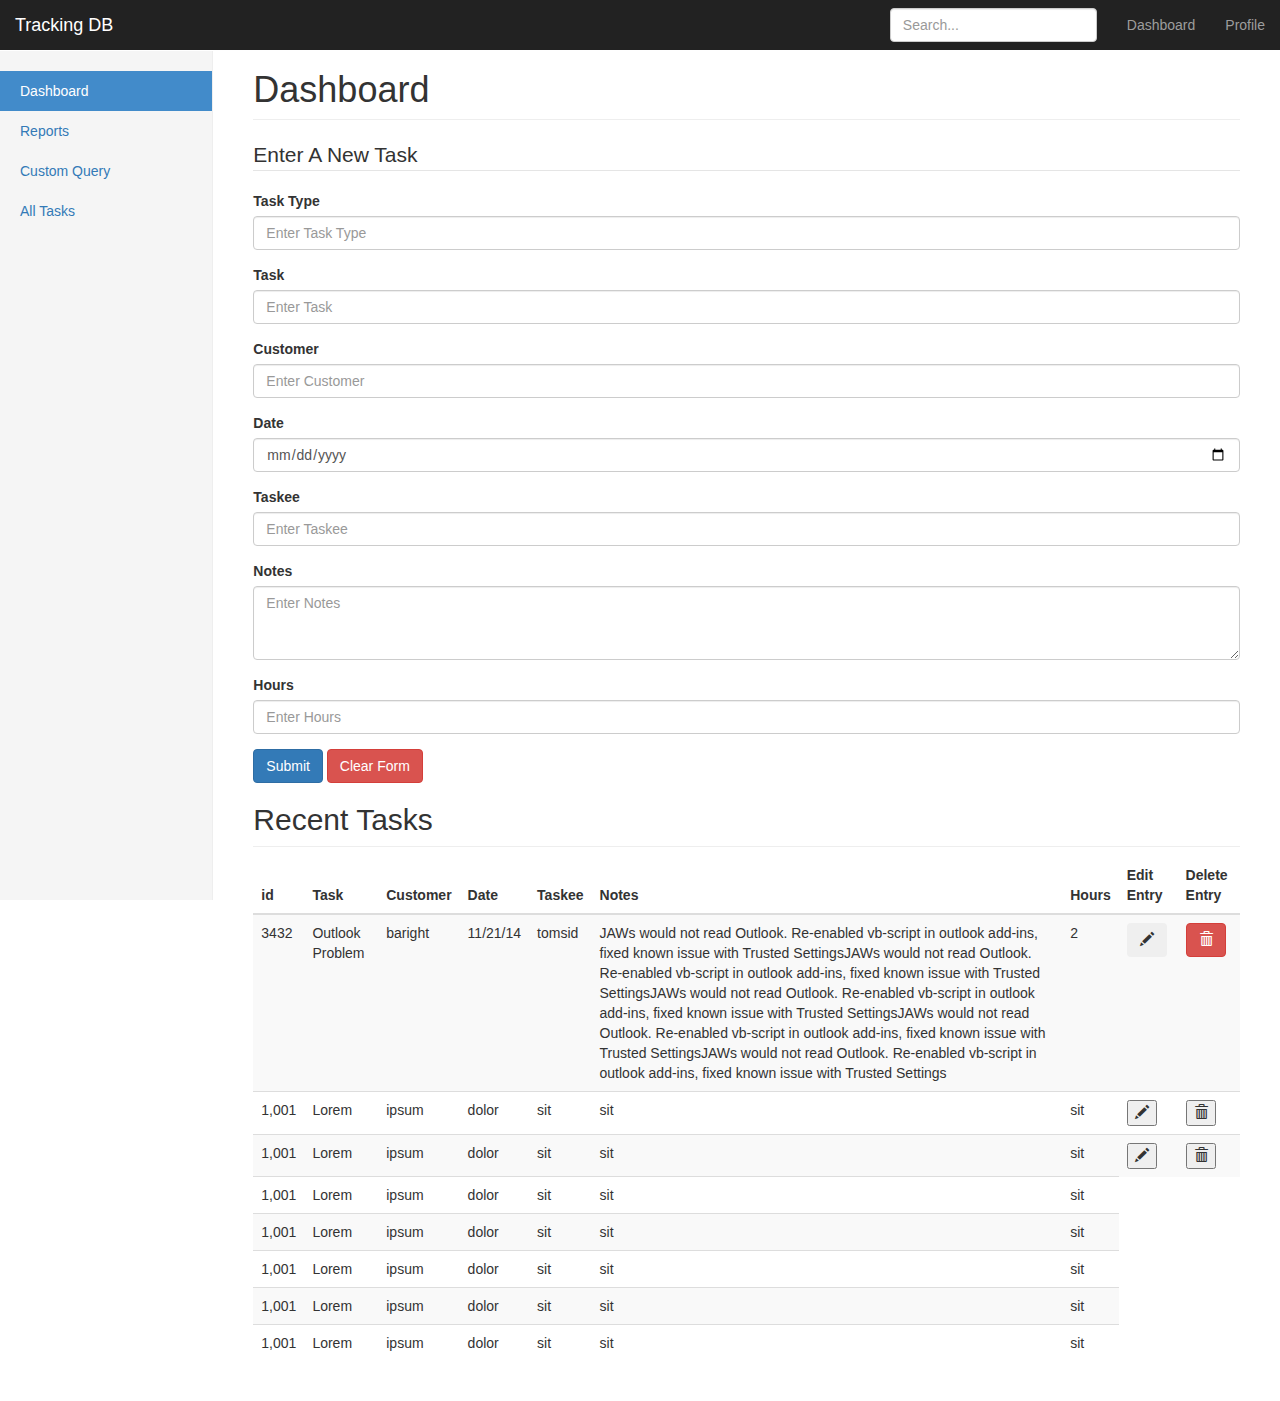
<file: trackhtml/index.html>
<!DOCTYPE html>
<html lang="en">

<head>
    <meta charset="utf-8">
    <meta http-equiv="X-UA-Compatible" content="IE=edge">
    <meta name="viewport" content="width=device-width, initial-scale=1">
    <meta name="description" content="">
    <meta name="author" content="">
    <link rel="icon" href="favicon.ico">

    <title>Tracking DB</title>

    <!-- Bootstrap core CSS -->
    <link href="css/bootstrap.min.css" rel="stylesheet">

    <!-- Custom styles for this template -->
    <link href="css/dashboard.css" rel="stylesheet">

    <!-- Just for debugging purposes. Don't actually copy these 2 lines! -->
    <!--[if lt IE 9]><script src="assets/js/ie8-responsive-file-warning.js"></script><![endif]-->
    <script src="js/ie-emulation-modes-warning.js"></script>

    <!-- HTML5 shim and Respond.js for IE8 support of HTML5 elements and media queries -->
    <!--[if lt IE 9]>
      <script src="https://oss.maxcdn.com/html5shiv/3.7.2/html5shiv.min.js"></script>
      <script src="https://oss.maxcdn.com/respond/1.4.2/respond.min.js"></script>
    <![endif]-->
    <style type="text/css">
    </style>
</head>

<body>
    <span class="sr-only"><a href="#">Skip Navigation</a></span>
    <nav class="navbar navbar-inverse navbar-fixed-top" role="navigation">
        <div class="container-fluid">
            <div class="navbar-header">
                <button type="button" class="navbar-toggle collapsed" data-toggle="collapse" data-target="#navbar" aria-expanded="false" aria-controls="navbar">
                    <span class="sr-only">Toggle navigation</span>
                    <span class="icon-bar"></span>
                    <span class="icon-bar"></span>
                    <span class="icon-bar"></span>
                </button>
                <a class="navbar-brand" href="index.html">Tracking DB</a>
            </div>
            <div id="navbar" class="navbar-collapse collapse">
                <ul class="nav navbar-nav navbar-right">
                    <li><a href="index.html">Dashboard</a>
                    </li>
                    <li><a href="profile.html">Profile</a>
                    </li>
                </ul>
                <form class="navbar-form pull-right">
                    <input type="text" class="form-control" placeholder="Search...">
                </form>
            </div>
        </div>
    </nav>

    <div class="container-fluid">
        <div class="row">
            <div class="col-sm-3 col-md-2 sidebar">
                <ul class="nav nav-sidebar">
                    <li class="active"><a href="index.html">Dashboard</a>
                    </li>
                    <li><a href="reports.html">Reports</a>
                    </li>
                    <li><a href="customQuery.html">Custom Query</a>
                    </li>
                    <li><a href="allTasks.html">All Tasks</a>
                    </li>
                </ul>
            </div>
            <main role="main">
                <div class="col-sm-9 col-sm-offset-3 col-md-10 col-md-offset-2 main">
                    <h1 class="page-header">Dashboard</h1>

                    <legend>Enter A New Task</legend>
                    <form class="" role="form" action="#" method="post">
                        <div class="form-group">
                            <label for="task_type">Task Type</label>
                            <input type="text" id="task_type" name="task_type" class="form-control" placeholder="Enter Task Type">
                        </div>
                        <div class="form-group">
                            <label for="task">Task</label>
                            <input type="text" id="task" name="task" class="form-control" placeholder="Enter Task">
                        </div>
                        <div class="form-group">
                            <label for="customer">Customer</label>
                            <input type="text" id="customer" name="customer" class="form-control" placeholder="Enter Customer">
                        </div>
                        <div class="form-group">
                            <label for="date">Date</label>
                            <input type="date" id="date" name="date" class="form-control" placeholder="Enter Date">
                        </div>
                        <div class="form-group">
                            <label for="taskee">Taskee</label>
                            <input type="text" id="taskee" name="taskee" class="form-control" placeholder="Enter Taskee">
                        </div>
                        <div class="form-group">
                            <label for="status">Notes</label>
                            <textarea class="form-control" rows="3" id="status" name="status" placeholder="Enter Notes"></textarea>
                        </div>
                        <div class="form-group">
                            <label for="hours">Hours</label>
                            <input type="number" id="hours" name="hours" class="form-control" placeholder="Enter Hours">
                        </div>

                        <button class="btn btn-primary" role="button" type="submit">Submit</button>
                        <button class="btn btn-danger" role="button" type="reset">Clear Form</button>
                    </form>

                    <h2 class="sub-header">Recent Tasks</h2>
                    <div class="table-responsive">
                        <table class="table table-striped">
                            <thead>
                                <tr>
                                    <th>id</th>
                                    <th>Task</th>
                                    <th>Customer</th>
                                    <th>Date</th>
                                    <th>Taskee</th>
                                    <th>Notes</th>
                                    <th>Hours</th>
                                    <th>Edit Entry</th>
                                    <th>Delete Entry</th>
                                </tr>
                            </thead>
                            <tbody>
                                <tr>
                                    <td>3432</td>
                                    <td>Outlook Problem</td>
                                    <td>baright</td>
                                    <td>11/21/14</td>
                                    <td>tomsid</td>
                                    <td>JAWs would not read Outlook. Re-enabled vb-script in outlook add-ins, fixed known issue with Trusted SettingsJAWs would not read Outlook. Re-enabled vb-script in outlook add-ins, fixed known issue with Trusted SettingsJAWs would not read Outlook. Re-enabled vb-script in outlook add-ins, fixed known issue with Trusted SettingsJAWs would not read Outlook. Re-enabled vb-script in outlook add-ins, fixed known issue with Trusted SettingsJAWs would not read Outlook. Re-enabled vb-script in outlook add-ins, fixed known issue with Trusted Settings</td>
                                    <td>2</td>
                                    <td>
                                      <button class="btn" role="button" onclick="alert('edit entry')">
                                      <span class="glyphicon glyphicon-pencil"></span>
                                        <span class="sr-only">Edit Entry</span>
                                      </button>
                                    </td>
                                    <td>
                                      <button class="btn btn-danger" role="button" onclick="alert('Delete entry')">
                                      <span class="glyphicon glyphicon-trash"></span>
                                        <span class="sr-only">Delete Entry</span>
                                      </button>
                                    </td>
                                </tr>
                                <tr>
                                    <td>1,001</td>
                                    <td>Lorem</td>
                                    <td>ipsum</td>
                                    <td>dolor</td>
                                    <td>sit</td>
                                    <td>sit</td>
                                    <td>sit</td>
                                     <td>
                                      <button role="button" onclick="alert('edit entry')">
                                      <span class="glyphicon glyphicon-pencil"></span>
                                        <span class="sr-only">Edit Entry</span>
                                      </button>
                                    </td>
                                    <td>
                                      <button role="button" onclick="alert('Delete entry')">
                                      <span class="glyphicon glyphicon-trash"></span>
                                        <span class="sr-only">Delete Entry</span>
                                      </button>
                                    </td>
                                </tr>
                                <tr>
                                    <td>1,001</td>
                                    <td>Lorem</td>
                                    <td>ipsum</td>
                                    <td>dolor</td>
                                    <td>sit</td>
                                    <td>sit</td>
                                    <td>sit</td>
                                     <td>
                                      <button role="button" onclick="alert('edit entry')">
                                      <span class="glyphicon glyphicon-pencil"></span>
                                        <span class="sr-only">Edit Entry</span>
                                      </button>
                                    </td>
                                    <td>
                                      <button role="button" onclick="alert('Delete entry')">
                                      <span class="glyphicon glyphicon-trash"></span>
                                        <span class="sr-only">Delete Entry</span>
                                      </button>
                                    </td>
                                </tr>
                                <tr>
                                    <td>1,001</td>
                                    <td>Lorem</td>
                                    <td>ipsum</td>
                                    <td>dolor</td>
                                    <td>sit</td>
                                    <td>sit</td>
                                    <td>sit</td>
                                </tr>
                                <tr>
                                    <td>1,001</td>
                                    <td>Lorem</td>
                                    <td>ipsum</td>
                                    <td>dolor</td>
                                    <td>sit</td>
                                    <td>sit</td>
                                    <td>sit</td>
                                </tr>
                                <tr>
                                    <td>1,001</td>
                                    <td>Lorem</td>
                                    <td>ipsum</td>
                                    <td>dolor</td>
                                    <td>sit</td>
                                    <td>sit</td>
                                    <td>sit</td>
                                </tr>
                                <tr>
                                    <td>1,001</td>
                                    <td>Lorem</td>
                                    <td>ipsum</td>
                                    <td>dolor</td>
                                    <td>sit</td>
                                    <td>sit</td>
                                    <td>sit</td>
                                </tr>
                                <tr>
                                    <td>1,001</td>
                                    <td>Lorem</td>
                                    <td>ipsum</td>
                                    <td>dolor</td>
                                    <td>sit</td>
                                    <td>sit</td>
                                    <td>sit</td>
                                </tr>
                            </tbody>
                        </table>
                    </div><!-- End Main Content -->
                </main>
            </div>
        </div>
    </div>

    <!-- Bootstrap core JavaScript
    ================================================== -->
    <!-- Placed at the end of the document so the pages load faster -->
    <script src="js/jquery-1.11.1.min.js"></script>
    <script src="js/bootstrap.js"></script>

    <!-- IE10 viewport hack for Surface/desktop Windows 8 bug -->
    <script src="js/ie10-viewport-bug-workaround.js"></script>
</body>

</html>
</file>
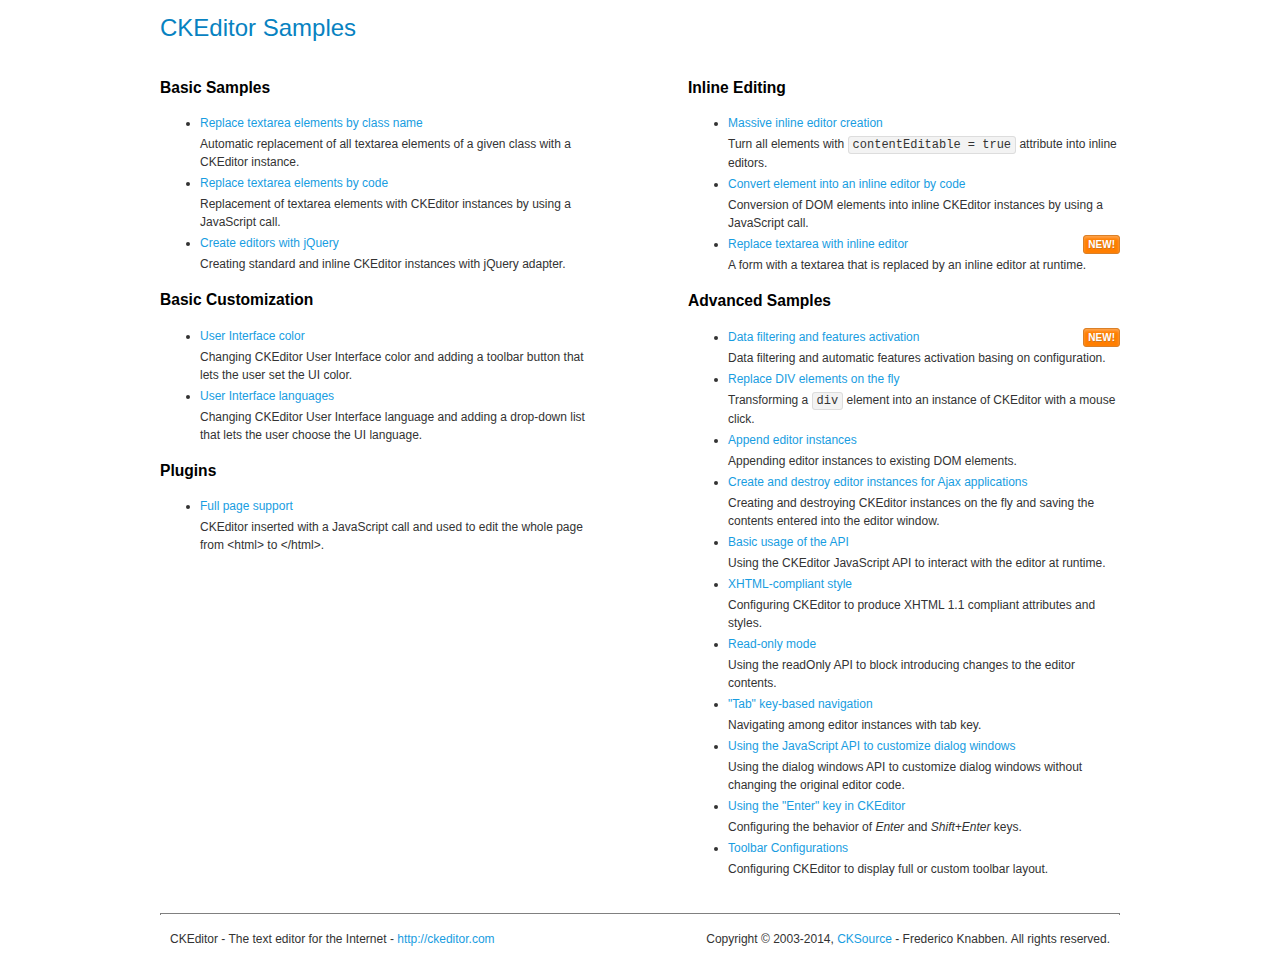
<file: js/ckeditor/samples/index.html>
<!DOCTYPE html>
<!--
Copyright (c) 2003-2014, CKSource - Frederico Knabben. All rights reserved.
For licensing, see LICENSE.md or http://ckeditor.com/license
-->
<html>
<head>
	<meta charset="utf-8">
	<title>CKEditor Samples</title>
	<link rel="stylesheet" href="sample.css">
</head>
<body>
	<h1 class="samples">
		CKEditor Samples
	</h1>
	<div class="twoColumns">
		<div class="twoColumnsLeft">
			<h2 class="samples">
				Basic Samples
			</h2>
			<dl class="samples">
				<dt><a class="samples" href="replacebyclass.html">Replace textarea elements by class name</a></dt>
				<dd>Automatic replacement of all textarea elements of a given class with a CKEditor instance.</dd>

				<dt><a class="samples" href="replacebycode.html">Replace textarea elements by code</a></dt>
				<dd>Replacement of textarea elements with CKEditor instances by using a JavaScript call.</dd>

				<dt><a class="samples" href="jquery.html">Create editors with jQuery</a></dt>
				<dd>Creating standard and inline CKEditor instances with jQuery adapter.</dd>
			</dl>

			<h2 class="samples">
				Basic Customization
			</h2>
			<dl class="samples">
				<dt><a class="samples" href="uicolor.html">User Interface color</a></dt>
				<dd>Changing CKEditor User Interface color and adding a toolbar button that lets the user set the UI color.</dd>

				<dt><a class="samples" href="uilanguages.html">User Interface languages</a></dt>
				<dd>Changing CKEditor User Interface language and adding a drop-down list that lets the user choose the UI language.</dd>
			</dl>


			<h2 class="samples">Plugins</h2>
<dl class="samples">
<dt><a class="samples" href="plugins/wysiwygarea/fullpage.html">Full page support</a></dt>
<dd>CKEditor inserted with a JavaScript call and used to edit the whole page from &lt;html&gt; to &lt;/html&gt;.</dd>
</dl>
		</div>
		<div class="twoColumnsRight">
			<h2 class="samples">
				Inline Editing
			</h2>
			<dl class="samples">
				<dt><a class="samples" href="inlineall.html">Massive inline editor creation</a></dt>
				<dd>Turn all elements with <code>contentEditable = true</code> attribute into inline editors.</dd>

				<dt><a class="samples" href="inlinebycode.html">Convert element into an inline editor by code</a></dt>
				<dd>Conversion of DOM elements into inline CKEditor instances by using a JavaScript call.</dd>

				<dt><a class="samples" href="inlinetextarea.html">Replace textarea with inline editor</a> <span class="new">New!</span></dt>
				<dd>A form with a textarea that is replaced by an inline editor at runtime.</dd>

				
			</dl>

			<h2 class="samples">
				Advanced Samples
			</h2>
			<dl class="samples">
				<dt><a class="samples" href="datafiltering.html">Data filtering and features activation</a> <span class="new">New!</span></dt>
				<dd>Data filtering and automatic features activation basing on configuration.</dd>

				<dt><a class="samples" href="divreplace.html">Replace DIV elements on the fly</a></dt>
				<dd>Transforming a <code>div</code> element into an instance of CKEditor with a mouse click.</dd>

				<dt><a class="samples" href="appendto.html">Append editor instances</a></dt>
				<dd>Appending editor instances to existing DOM elements.</dd>

				<dt><a class="samples" href="ajax.html">Create and destroy editor instances for Ajax applications</a></dt>
				<dd>Creating and destroying CKEditor instances on the fly and saving the contents entered into the editor window.</dd>

				<dt><a class="samples" href="api.html">Basic usage of the API</a></dt>
				<dd>Using the CKEditor JavaScript API to interact with the editor at runtime.</dd>

				<dt><a class="samples" href="xhtmlstyle.html">XHTML-compliant style</a></dt>
				<dd>Configuring CKEditor to produce XHTML 1.1 compliant attributes and styles.</dd>

				<dt><a class="samples" href="readonly.html">Read-only mode</a></dt>
				<dd>Using the readOnly API to block introducing changes to the editor contents.</dd>

				<dt><a class="samples" href="tabindex.html">"Tab" key-based navigation</a></dt>
				<dd>Navigating among editor instances with tab key.</dd>


				
<dt><a class="samples" href="plugins/dialog/dialog.html">Using the JavaScript API to customize dialog windows</a></dt>
<dd>Using the dialog windows API to customize dialog windows without changing the original editor code.</dd>

<dt><a class="samples" href="plugins/enterkey/enterkey.html">Using the &quot;Enter&quot; key in CKEditor</a></dt>
<dd>Configuring the behavior of <em>Enter</em> and <em>Shift+Enter</em> keys.</dd>

<dt><a class="samples" href="plugins/toolbar/toolbar.html">Toolbar Configurations</a></dt>
<dd>Configuring CKEditor to display full or custom toolbar layout.</dd>

			</dl>
		</div>
	</div>
	<div id="footer">
		<hr>
		<p>
			CKEditor - The text editor for the Internet - <a class="samples" href="http://ckeditor.com/">http://ckeditor.com</a>
		</p>
		<p id="copy">
			Copyright &copy; 2003-2014, <a class="samples" href="http://cksource.com/">CKSource</a> - Frederico Knabben. All rights reserved.
		</p>
	</div>
</body>
</html>
</file>
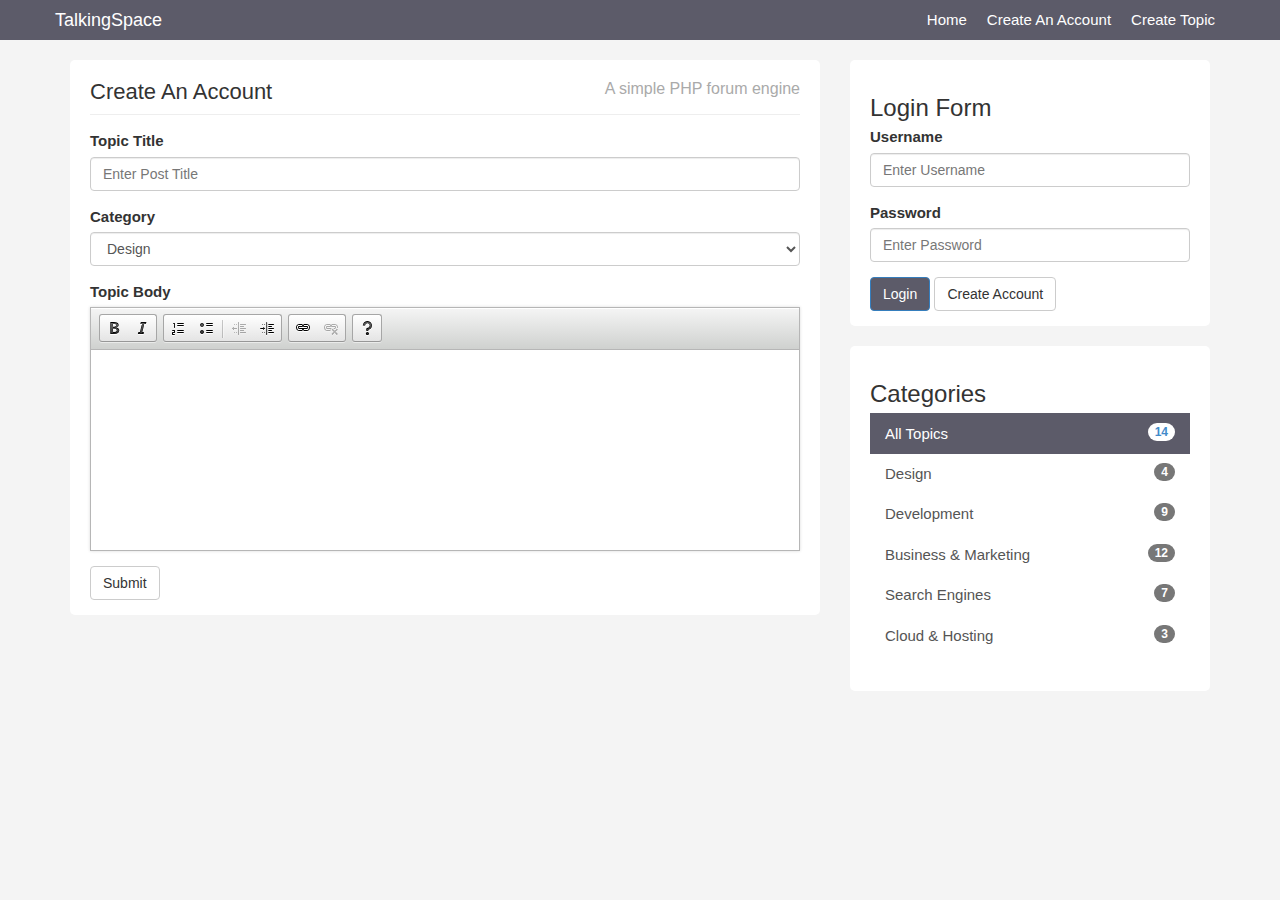
<file: create.html>
<!DOCTYPE html>
<html lang="en">
  <head>
    <meta charset="utf-8">
    <meta http-equiv="X-UA-Compatible" content="IE=edge">
    <meta name="viewport" content="width=device-width, initial-scale=1">
    <title>Create A Topic</title>

    <!-- Bootstrap core CSS -->
    <link href="css/bootstrap.css" rel="stylesheet">
    <!-- Custom styles for this template -->
    <link href="css/custom.css" rel="stylesheet">
	<script src="https://ajax.googleapis.com/ajax/libs/jquery/1.11.1/jquery.min.js"></script>
    <script src="js/bootstrap.js"></script>
	<script src="js/ckeditor/ckeditor.js"></script>
  </head>

  <body>

    <div class="navbar navbar-inverse navbar-fixed-top" role="navigation">
      <div class="container">
        <div class="navbar-header">
          <button type="button" class="navbar-toggle" data-toggle="collapse" data-target=".navbar-collapse">
            <span class="sr-only">Toggle navigation</span>
            <span class="icon-bar"></span>
            <span class="icon-bar"></span>
            <span class="icon-bar"></span>
          </button>
          <a class="navbar-brand" href="index.html">TalkingSpace</a>
        </div>
        <div class="collapse navbar-collapse">
          <ul class="nav navbar-nav navbar-right">
            <li class="active"><a href="index.html">Home</a></li>
            <li><a href="register.html">Create An Account</a></li>
            <li><a href="create.html">Create Topic</a></li>
          </ul>
        </div><!--/.nav-collapse -->
      </div>
    </div>

    <div class="container">
		<div class="row">
			<div class="col-md-8">
				<div class="main-col">
					<div class="block">
						<h1 class="pull-left">Create An Account</h1>
						<h4 class="pull-right">A simple PHP forum engine</h4>
						<div class="clearfix"></div>
						<hr>
						<form role="form">
							<div class="form-group">
								<label>Topic Title</label>
								<input type="text" class="form-control" name="title" placeholder="Enter Post Title">
							</div>
							<div class="form-group">
								<label>Category</label>
								<select class="form-control">
									<option>Design</option>
									<option>Development</option>
									<option>Business & Marketing</option>
									<option>Search Engines</option>
									<option>Cloud & Hosting</option>
							</select>
							</div>
								<div class="form-group">
									<label>Topic Body</label>
									<textarea id="body" rows="10" cols="80" class="form-control" name="body"></textarea>
									<script>CKEDITOR.replace('body');</script>
								</div>
							<button type="submit" class="btn btn-default">Submit</button>
						</form>
					</div>
				</div>
			</div>
			<div class="col-md-4">
				<div id="sidebar">
					<div class="block">
						<h3>Login Form</h3>
						<form role="form">
						<div class="form-group">
							<label>Username</label>
							<input name="username" type="text" class="form-control" placeholder="Enter Username">
						</div>
						<div class="form-group">
							<label>Password</label>
							<input name="password" type="password" class="form-control" placeholder="Enter Password">
						</div>			
						<button name="do_login" type="submit" class="btn btn-primary">Login</button> <a  class="btn btn-default" href="register.html"> Create Account</a>
					</form>
					</div>
					
					<div class="block">
					<h3>Categories</h3>
					<div class="list-group">
						<a href="#" class="list-group-item active">All Topics <span class="badge pull-right">14</span></a> 
						<a href="#" class="list-group-item">Design<span class="badge pull-right">4</span></a>
						<a href="#" class="list-group-item">Development<span class="badge pull-right">9</span></a>
						<a href="#" class="list-group-item">Business & Marketing <span class="badge pull-right">12</span></a>
						<a href="#" class="list-group-item">Search Engines<span class="badge pull-right">7</span></a>
						<a href="#" class="list-group-item">Cloud & Hosting <span class="badge pull-right">3</span></a>
					</div>
				</div>	
				</div>
			</div>
		</div>
    </div><!-- /.container -->
    
  </body>
</html>
</file>
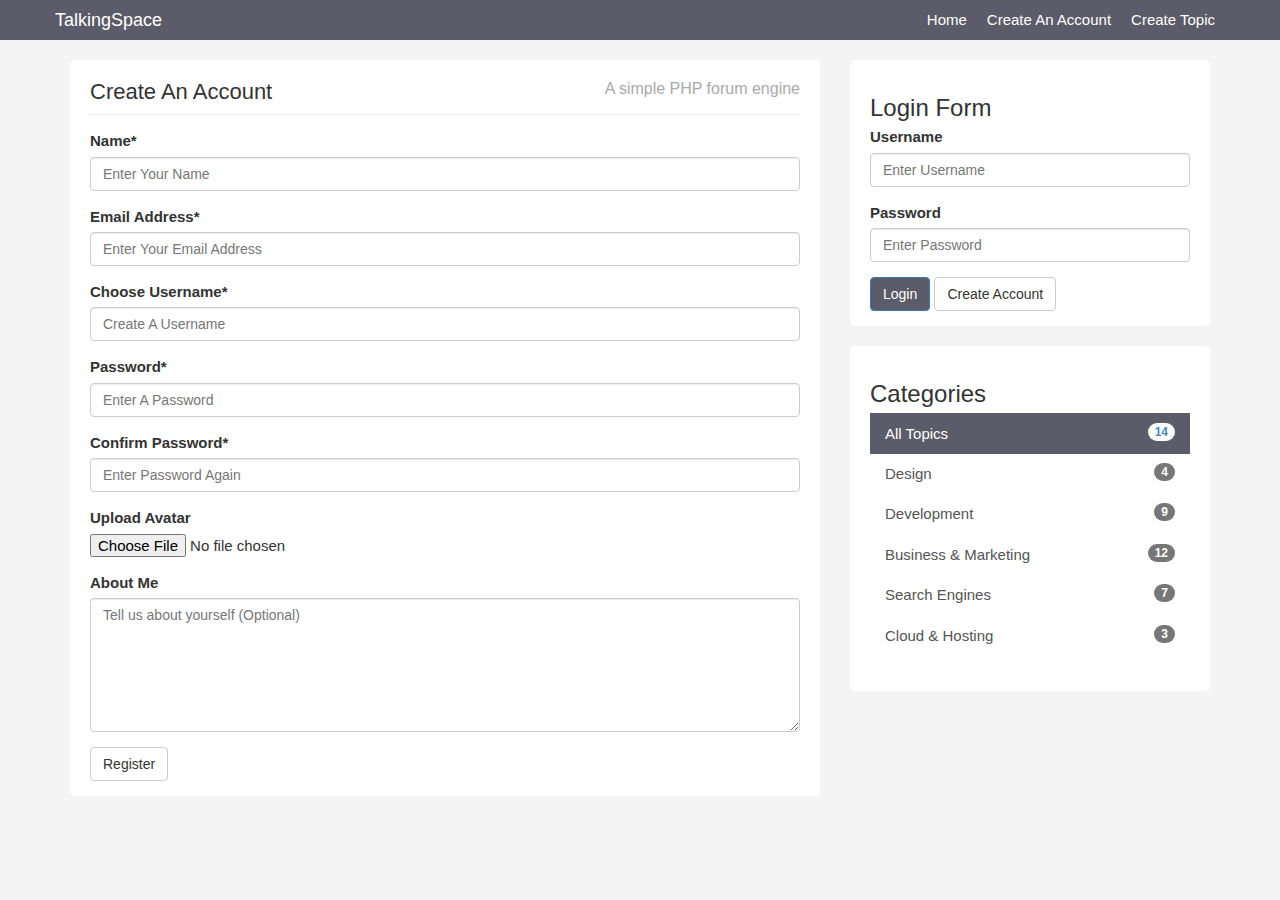
<file: register.html>
<!DOCTYPE html>
<html lang="en">
  <head>
    <meta charset="utf-8">
    <meta http-equiv="X-UA-Compatible" content="IE=edge">
    <meta name="viewport" content="width=device-width, initial-scale=1">
    <title>Register With Us</title>

    <!-- Bootstrap core CSS -->
    <link href="css/bootstrap.css" rel="stylesheet">
    <!-- Custom styles for this template -->
    <link href="css/custom.css" rel="stylesheet">
  </head>

  <body>

    <div class="navbar navbar-inverse navbar-fixed-top" role="navigation">
      <div class="container">
        <div class="navbar-header">
          <button type="button" class="navbar-toggle" data-toggle="collapse" data-target=".navbar-collapse">
            <span class="sr-only">Toggle navigation</span>
            <span class="icon-bar"></span>
            <span class="icon-bar"></span>
            <span class="icon-bar"></span>
          </button>
          <a class="navbar-brand" href="index.html">TalkingSpace</a>
        </div>
        <div class="collapse navbar-collapse">
          <ul class="nav navbar-nav navbar-right">
            <li class="active"><a href="index.html">Home</a></li>
            <li><a href="register.html">Create An Account</a></li>
            <li><a href="create.html">Create Topic</a></li>
          </ul>
        </div><!--/.nav-collapse -->
      </div>
    </div>

    <div class="container">
		<div class="row">
			<div class="col-md-8">
				<div class="main-col">
					<div class="block">
						<h1 class="pull-left">Create An Account</h1>
						<h4 class="pull-right">A simple PHP forum engine</h4>
						<div class="clearfix"></div>
						<hr>
						<form role="form" enctype="multipart/form-data" method="post" action="register.php">
							<div class="form-group">
								<label>Name*</label> <input type="text" class="form-control"
							name="name" placeholder="Enter Your Name">
							</div>
							<div class="form-group">
							<label>Email Address*</label> <input type="email" class="form-control"
							name="email" placeholder="Enter Your Email Address">
							</div>
						<div class="form-group">
					<label>Choose Username*</label> <input type="text"
							class="form-control" name="username" placeholder="Create A Username">
						</div>
					<div class="form-group">
					<label>Password*</label> <input type="password" class="form-control"
				name="password" placeholder="Enter A Password">
				</div>
				<div class="form-group">
		<label>Confirm Password*</label> <input type="password"
			class="form-control" name="password2"
			placeholder="Enter Password Again">
			</div>
				<div class="form-group">
					<label>Upload Avatar</label>
				<input type="file" name="avatar">
				<p class="help-block"></p>
					</div>
					<div class="form-group">
					<label>About Me</label>
					<textarea id="about" rows="6" cols="80" class="form-control"
					name="about" placeholder="Tell us about yourself (Optional)"></textarea>
			</div>
			<input name="register" type="submit" class="btn btn-default" value="Register" />
</form>
					</div>
				</div>
			</div>
			<div class="col-md-4">
				<div id="sidebar">
					<div class="block">
						<h3>Login Form</h3>
						<form role="form">
						<div class="form-group">
							<label>Username</label>
							<input name="username" type="text" class="form-control" placeholder="Enter Username">
						</div>
						<div class="form-group">
							<label>Password</label>
							<input name="password" type="password" class="form-control" placeholder="Enter Password">
						</div>			
						<button name="do_login" type="submit" class="btn btn-primary">Login</button> <a  class="btn btn-default" href="register.html"> Create Account</a>
					</form>
					</div>
					
					<div class="block">
					<h3>Categories</h3>
					<div class="list-group">
						<a href="#" class="list-group-item active">All Topics <span class="badge pull-right">14</span></a> 
						<a href="#" class="list-group-item">Design<span class="badge pull-right">4</span></a>
						<a href="#" class="list-group-item">Development<span class="badge pull-right">9</span></a>
						<a href="#" class="list-group-item">Business & Marketing <span class="badge pull-right">12</span></a>
						<a href="#" class="list-group-item">Search Engines<span class="badge pull-right">7</span></a>
						<a href="#" class="list-group-item">Cloud & Hosting <span class="badge pull-right">3</span></a>
					</div>
				</div>	
				</div>
			</div>
		</div>
    </div><!-- /.container -->


    <!-- Bootstrap core JavaScript
    ================================================== -->
    <!-- Placed at the end of the document so the pages load faster -->
    <script src="https://ajax.googleapis.com/ajax/libs/jquery/1.11.1/jquery.min.js"></script>
    <script src="js/bootstrap.js"></script>
  </body>
</html>
</file>
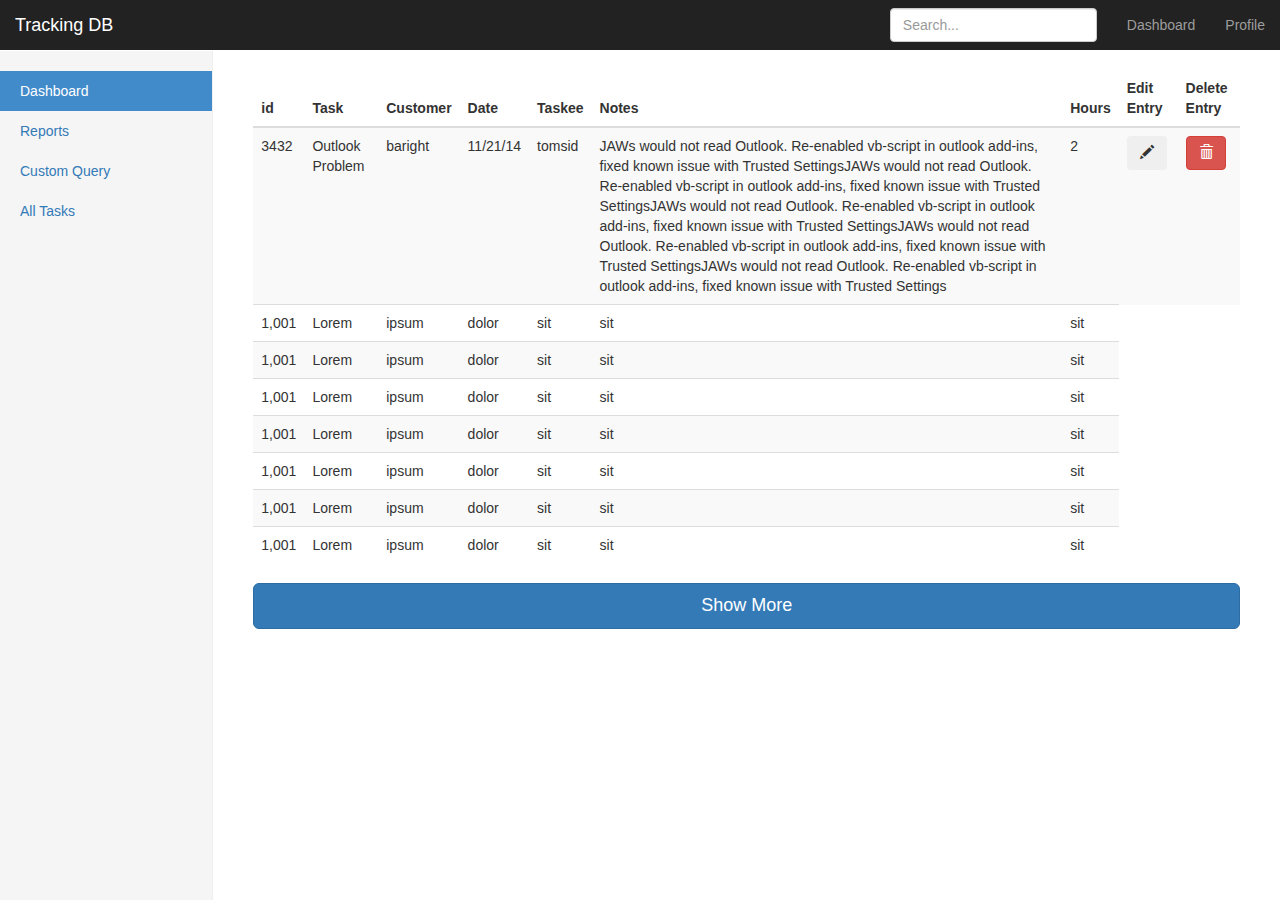
<file: trackhtml/allTasks.html>
<!DOCTYPE html>
<html lang="en">

<head>
    <meta charset="utf-8">
    <meta http-equiv="X-UA-Compatible" content="IE=edge">
    <meta name="viewport" content="width=device-width, initial-scale=1">
    <meta name="description" content="">
    <meta name="author" content="">
    <link rel="icon" href="favicon.ico">

    <title>Tracking DB</title>

    <!-- Bootstrap core CSS -->
    <link href="css/bootstrap.min.css" rel="stylesheet">

    <!-- Custom styles for this template -->
    <link href="css/dashboard.css" rel="stylesheet">

    <!-- Just for debugging purposes. Don't actually copy these 2 lines! -->
    <!--[if lt IE 9]><script src="assets/js/ie8-responsive-file-warning.js"></script><![endif]-->
    <script src="js/ie-emulation-modes-warning.js"></script>

    <!-- HTML5 shim and Respond.js for IE8 support of HTML5 elements and media queries -->
    <!--[if lt IE 9]>
      <script src="https://oss.maxcdn.com/html5shiv/3.7.2/html5shiv.min.js"></script>
      <script src="https://oss.maxcdn.com/respond/1.4.2/respond.min.js"></script>
    <![endif]-->
    <style type="text/css">
    </style>
</head>

<body>
    <span class="sr-only"><a href="#">Skip Navigation</a></span>
    <nav class="navbar navbar-inverse navbar-fixed-top" role="navigation">
        <div class="container-fluid">
            <div class="navbar-header">
                <button type="button" class="navbar-toggle collapsed" data-toggle="collapse" data-target="#navbar" aria-expanded="false" aria-controls="navbar">
                    <span class="sr-only">Toggle navigation</span>
                    <span class="icon-bar"></span>
                    <span class="icon-bar"></span>
                    <span class="icon-bar"></span>
                </button>
                <a class="navbar-brand" href="index.html">Tracking DB</a>
            </div>
            <div id="navbar" class="navbar-collapse collapse">
                <ul class="nav navbar-nav navbar-right">
                    <li><a href="index.html">Dashboard</a>
                    </li>
                    <li><a href="profile.html">Profile</a>
                    </li>
                </ul>
                <form class="navbar-form pull-right">
                    <input type="text" class="form-control" placeholder="Search...">
                </form>
            </div>
        </div>
    </nav>

    <div class="container-fluid">
        <div class="row">
            <div class="col-sm-3 col-md-2 sidebar">
                <ul class="nav nav-sidebar">
                    <li class="active"><a href="index.html">Dashboard</a>
                    </li>
                    <li><a href="reports.html">Reports</a>
                    </li>
                    <li><a href="customQuery.html">Custom Query</a>
                    </li>
                    <li><a href="allTasks.html">All Tasks</a>
                    </li>
                </ul>
            </div>
                <main role="main">
                <div class="col-sm-9 col-sm-offset-3 col-md-10 col-md-offset-2 main">
                    <div class="table-responsive">
                        <table class="table table-striped">
                            <thead>
                                <tr>
                                    <th>id</th>
                                    <th>Task</th>
                                    <th>Customer</th>
                                    <th>Date</th>
                                    <th>Taskee</th>
                                    <th>Notes</th>
                                    <th>Hours</th>
                                    <th>Edit Entry</th>
                                    <th>Delete Entry</th>
                                </tr>
                            </thead>
                            <tbody>
                                <tr>
                                    <td>3432</td>
                                    <td>Outlook Problem</td>
                                    <td>baright</td>
                                    <td>11/21/14</td>
                                    <td>tomsid</td>
                                    <td>JAWs would not read Outlook. Re-enabled vb-script in outlook add-ins, fixed known issue with Trusted SettingsJAWs would not read Outlook. Re-enabled vb-script in outlook add-ins, fixed known issue with Trusted SettingsJAWs would not read Outlook. Re-enabled vb-script in outlook add-ins, fixed known issue with Trusted SettingsJAWs would not read Outlook. Re-enabled vb-script in outlook add-ins, fixed known issue with Trusted SettingsJAWs would not read Outlook. Re-enabled vb-script in outlook add-ins, fixed known issue with Trusted Settings</td>
                                    <td>2</td>
                                    <td>
                                      <button class="btn" role="button" onclick="alert('edit entry')">
                                      <span class="glyphicon glyphicon-pencil"></span>
                                        <span class="sr-only">Edit Entry</span>
                                      </button>
                                    </td>
                                    <td>
                                      <button class="btn btn-danger" role="button" onclick="alert('Delete entry')">
                                      <span class="glyphicon glyphicon-trash"></span>
                                        <span class="sr-only">Delete Entry</span>
                                      </button>
                                    </td>
                                </tr>
                                <tr>
                                    <td>1,001</td>
                                    <td>Lorem</td>
                                    <td>ipsum</td>
                                    <td>dolor</td>
                                    <td>sit</td>
                                    <td>sit</td>
                                    <td>sit</td>
                                </tr>
                                <tr>
                                    <td>1,001</td>
                                    <td>Lorem</td>
                                    <td>ipsum</td>
                                    <td>dolor</td>
                                    <td>sit</td>
                                    <td>sit</td>
                                    <td>sit</td>
                                </tr>
                                <tr>
                                    <td>1,001</td>
                                    <td>Lorem</td>
                                    <td>ipsum</td>
                                    <td>dolor</td>
                                    <td>sit</td>
                                    <td>sit</td>
                                    <td>sit</td>
                                </tr>
                                <tr>
                                    <td>1,001</td>
                                    <td>Lorem</td>
                                    <td>ipsum</td>
                                    <td>dolor</td>
                                    <td>sit</td>
                                    <td>sit</td>
                                    <td>sit</td>
                                </tr>
                                <tr>
                                    <td>1,001</td>
                                    <td>Lorem</td>
                                    <td>ipsum</td>
                                    <td>dolor</td>
                                    <td>sit</td>
                                    <td>sit</td>
                                    <td>sit</td>
                                </tr>
                                <tr>
                                    <td>1,001</td>
                                    <td>Lorem</td>
                                    <td>ipsum</td>
                                    <td>dolor</td>
                                    <td>sit</td>
                                    <td>sit</td>
                                    <td>sit</td>
                                </tr>
                                <tr>
                                    <td>1,001</td>
                                    <td>Lorem</td>
                                    <td>ipsum</td>
                                    <td>dolor</td>
                                    <td>sit</td>
                                    <td>sit</td>
                                    <td>sit</td>
                                </tr>
                            </tbody>
                        </table>
                        <button type="button" class="btn btn-primary btn-lg btn-block">Show More</button>
                        </div>
                    </div>
                </main>
            </div>
        </div>
    </div>

    <!-- Bootstrap core JavaScript
    ================================================== -->
    <!-- Placed at the end of the document so the pages load faster -->
    <script src="js/jquery-1.11.1.min.js"></script>
    <script src="js/bootstrap.js"></script>

    <!-- IE10 viewport hack for Surface/desktop Windows 8 bug -->
    <script src="js/ie10-viewport-bug-workaround.js"></script>
</body>

</html>
</file>
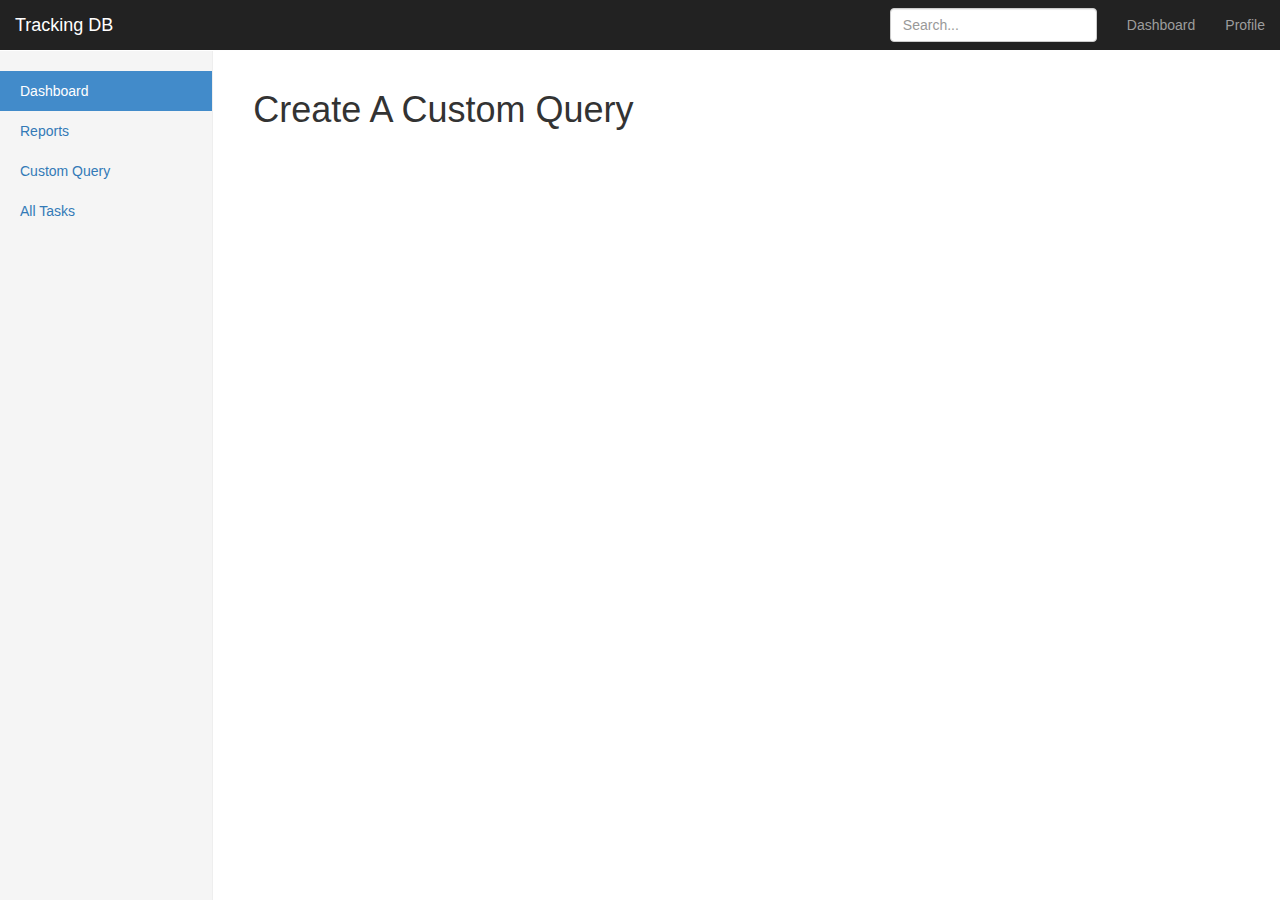
<file: trackhtml/customQuery.html>
<!DOCTYPE html>
<html lang="en">

<head>
    <meta charset="utf-8">
    <meta http-equiv="X-UA-Compatible" content="IE=edge">
    <meta name="viewport" content="width=device-width, initial-scale=1">
    <meta name="description" content="">
    <meta name="author" content="">
    <link rel="icon" href="favicon.ico">

    <title>Tracking DB</title>

    <!-- Bootstrap core CSS -->
    <link href="css/bootstrap.min.css" rel="stylesheet">

    <!-- Custom styles for this template -->
    <link href="css/dashboard.css" rel="stylesheet">

    <!-- Just for debugging purposes. Don't actually copy these 2 lines! -->
    <!--[if lt IE 9]><script src="assets/js/ie8-responsive-file-warning.js"></script><![endif]-->
    <script src="js/ie-emulation-modes-warning.js"></script>

    <!-- HTML5 shim and Respond.js for IE8 support of HTML5 elements and media queries -->
    <!--[if lt IE 9]>
      <script src="https://oss.maxcdn.com/html5shiv/3.7.2/html5shiv.min.js"></script>
      <script src="https://oss.maxcdn.com/respond/1.4.2/respond.min.js"></script>
    <![endif]-->
    <style type="text/css">
    </style>
</head>

<body>
    <span class="sr-only"><a href="#">Skip Navigation</a></span>
    <nav class="navbar navbar-inverse navbar-fixed-top" role="navigation">
        <div class="container-fluid">
            <div class="navbar-header">
                <button type="button" class="navbar-toggle collapsed" data-toggle="collapse" data-target="#navbar" aria-expanded="false" aria-controls="navbar">
                    <span class="sr-only">Toggle navigation</span>
                    <span class="icon-bar"></span>
                    <span class="icon-bar"></span>
                    <span class="icon-bar"></span>
                </button>
                <a class="navbar-brand" href="index.html">Tracking DB</a>
            </div>
            <div id="navbar" class="navbar-collapse collapse">
                <ul class="nav navbar-nav navbar-right">
                    <li><a href="index.html">Dashboard</a>
                    </li>
                    <li><a href="profile.html">Profile</a>
                    </li>
                </ul>
                <form class="navbar-form pull-right">
                    <input type="text" class="form-control" placeholder="Search...">
                </form>
            </div>
        </div>
    </nav>

    <div class="container-fluid">
        <div class="row">
            <div class="col-sm-3 col-md-2 sidebar">
                <ul class="nav nav-sidebar">
                    <li class="active"><a href="index.html">Dashboard</a>
                    </li>
                    <li><a href="reports.html">Reports</a>
                    </li>
                    <li><a href="customQuery.html">Custom Query</a>
                    </li>
                    <li><a href="allTasks.html">All Tasks</a>
                    </li>
                </ul>
            </div>
                <main role="main">
                <div class="col-sm-9 col-sm-offset-3 col-md-10 col-md-offset-2 main">
                <h1>Create A Custom Query</h1>
                </div>
                </main>
            </div>
        </div>
    </div>

    <!-- Bootstrap core JavaScript
    ================================================== -->
    <!-- Placed at the end of the document so the pages load faster -->
    <script src="js/jquery-1.11.1.min.js"></script>
    <script src="js/bootstrap.js"></script>

    <!-- IE10 viewport hack for Surface/desktop Windows 8 bug -->
    <script src="js/ie10-viewport-bug-workaround.js"></script>
</body>

</html>
</file>
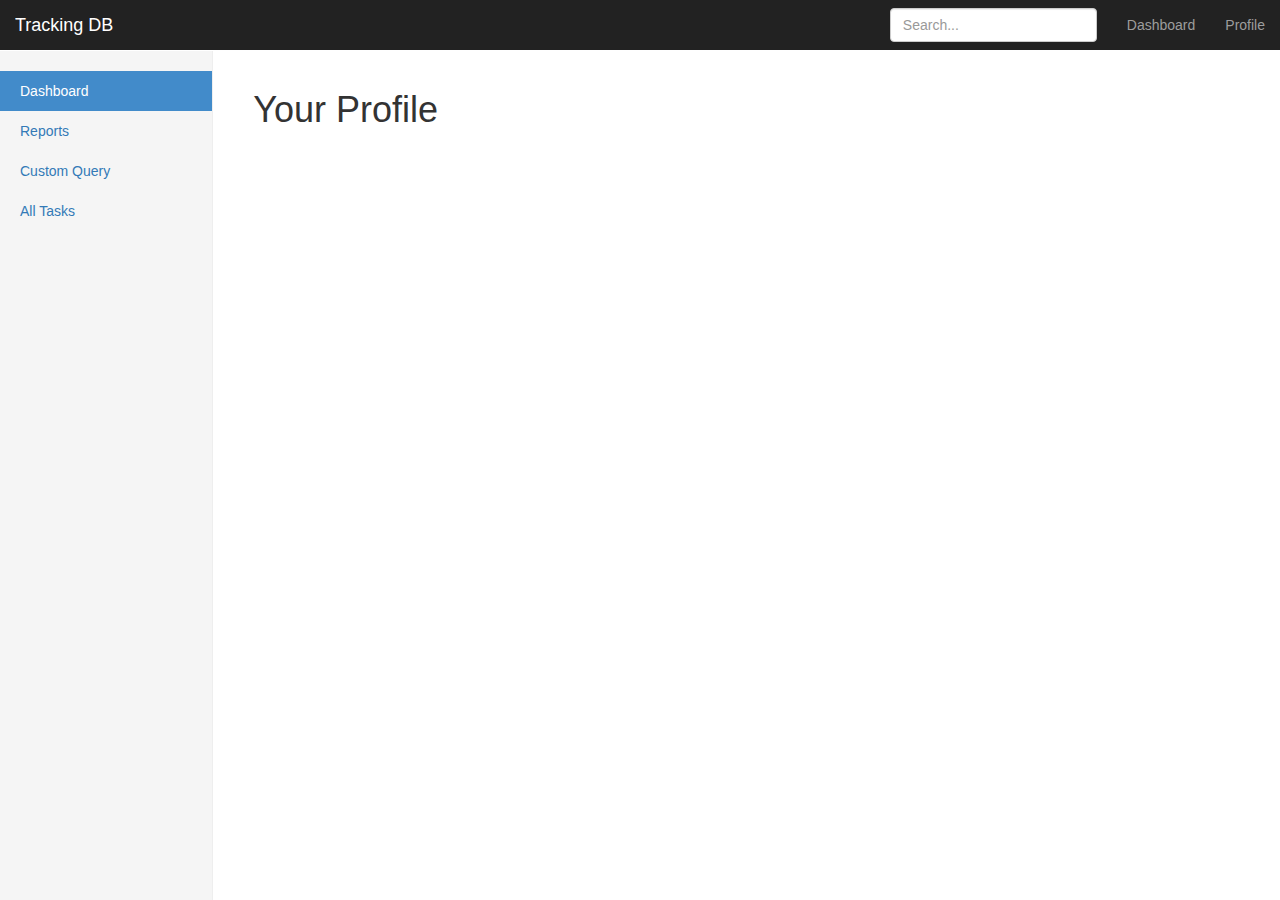
<file: trackhtml/profile.html>
<!DOCTYPE html>
<html lang="en">

<head>
    <meta charset="utf-8">
    <meta http-equiv="X-UA-Compatible" content="IE=edge">
    <meta name="viewport" content="width=device-width, initial-scale=1">
    <meta name="description" content="">
    <meta name="author" content="">
    <link rel="icon" href="favicon.ico">

    <title>Tracking DB</title>

    <!-- Bootstrap core CSS -->
    <link href="css/bootstrap.min.css" rel="stylesheet">

    <!-- Custom styles for this template -->
    <link href="css/dashboard.css" rel="stylesheet">

    <!-- Just for debugging purposes. Don't actually copy these 2 lines! -->
    <!--[if lt IE 9]><script src="assets/js/ie8-responsive-file-warning.js"></script><![endif]-->
    <script src="js/ie-emulation-modes-warning.js"></script>

    <!-- HTML5 shim and Respond.js for IE8 support of HTML5 elements and media queries -->
    <!--[if lt IE 9]>
      <script src="https://oss.maxcdn.com/html5shiv/3.7.2/html5shiv.min.js"></script>
      <script src="https://oss.maxcdn.com/respond/1.4.2/respond.min.js"></script>
    <![endif]-->
    <style type="text/css">
    </style>
</head>

<body>
    <span class="sr-only"><a href="#">Skip Navigation</a></span>
    <nav class="navbar navbar-inverse navbar-fixed-top" role="navigation">
        <div class="container-fluid">
            <div class="navbar-header">
                <button type="button" class="navbar-toggle collapsed" data-toggle="collapse" data-target="#navbar" aria-expanded="false" aria-controls="navbar">
                    <span class="sr-only">Toggle navigation</span>
                    <span class="icon-bar"></span>
                    <span class="icon-bar"></span>
                    <span class="icon-bar"></span>
                </button>
                <a class="navbar-brand" href="index.html">Tracking DB</a>
            </div>
            <div id="navbar" class="navbar-collapse collapse">
                <ul class="nav navbar-nav navbar-right">
                    <li><a href="index.html">Dashboard</a>
                    </li>
                    <li><a href="profile.html">Profile</a>
                    </li>
                </ul>
                <form class="navbar-form pull-right">
                    <input type="text" class="form-control" placeholder="Search...">
                </form>
            </div>
        </div>
    </nav>

    <div class="container-fluid">
        <div class="row">
            <div class="col-sm-3 col-md-2 sidebar">
                <ul class="nav nav-sidebar">
                    <li class="active"><a href="index.html">Dashboard</a>
                    </li>
                    <li><a href="reports.html">Reports</a>
                    </li>
                    <li><a href="customQuery.html">Custom Query</a>
                    </li>
                    <li><a href="allTasks.html">All Tasks</a>
                    </li>
                </ul>
            </div>
                <main role="main">
                <div class="col-sm-9 col-sm-offset-3 col-md-10 col-md-offset-2 main">
                <h1>Your Profile</h1>
                </div>
                </main>
            </div>
        </div>
    </div>

    <!-- Bootstrap core JavaScript
    ================================================== -->
    <!-- Placed at the end of the document so the pages load faster -->
    <script src="js/jquery-1.11.1.min.js"></script>
    <script src="js/bootstrap.js"></script>

    <!-- IE10 viewport hack for Surface/desktop Windows 8 bug -->
    <script src="js/ie10-viewport-bug-workaround.js"></script>
</body>

</html>
</file>
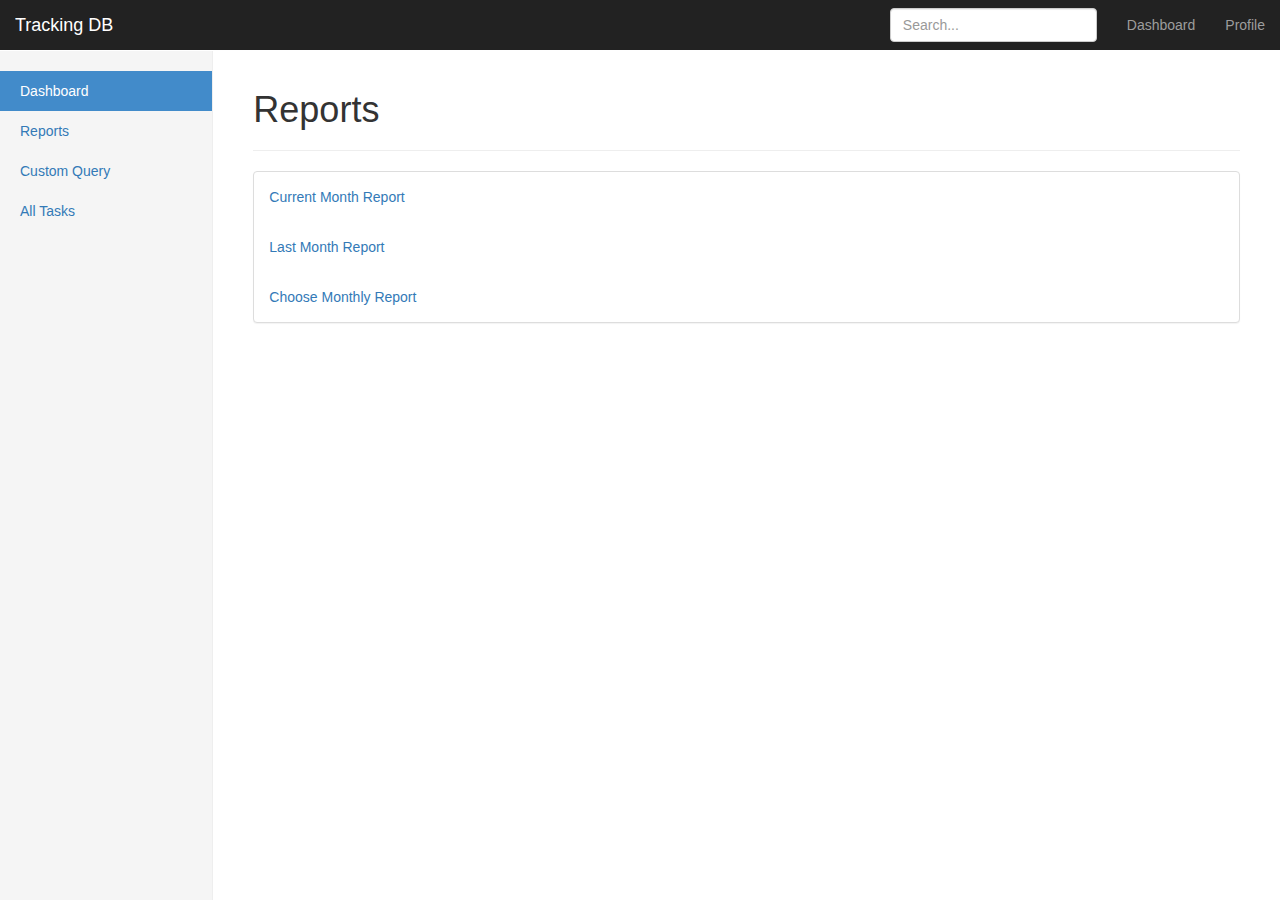
<file: trackhtml/reports.html>
<!DOCTYPE html>
<html lang="en">

<head>
    <meta charset="utf-8">
    <meta http-equiv="X-UA-Compatible" content="IE=edge">
    <meta name="viewport" content="width=device-width, initial-scale=1">
    <meta name="description" content="">
    <meta name="author" content="">
    <link rel="icon" href="favicon.ico">

    <title>Tracking DB</title>

    <!-- Bootstrap core CSS -->
    <link href="css/bootstrap.min.css" rel="stylesheet">

    <!-- Custom styles for this template -->
    <link href="css/dashboard.css" rel="stylesheet">

    <!-- Just for debugging purposes. Don't actually copy these 2 lines! -->
    <!--[if lt IE 9]><script src="assets/js/ie8-responsive-file-warning.js"></script><![endif]-->
    <script src="js/ie-emulation-modes-warning.js"></script>

    <!-- HTML5 shim and Respond.js for IE8 support of HTML5 elements and media queries -->
    <!--[if lt IE 9]>
      <script src="https://oss.maxcdn.com/html5shiv/3.7.2/html5shiv.min.js"></script>
      <script src="https://oss.maxcdn.com/respond/1.4.2/respond.min.js"></script>
    <![endif]-->
    <style type="text/css">
    </style>
</head>

<body>
    <span class="sr-only"><a href="#">Skip Navigation</a></span>
    <nav class="navbar navbar-inverse navbar-fixed-top" role="navigation">
        <div class="container-fluid">
            <div class="navbar-header">
                <button type="button" class="navbar-toggle collapsed" data-toggle="collapse" data-target="#navbar" aria-expanded="false" aria-controls="navbar">
                    <span class="sr-only">Toggle navigation</span>
                    <span class="icon-bar"></span>
                    <span class="icon-bar"></span>
                    <span class="icon-bar"></span>
                </button>
                     <a class="navbar-brand" href="index.html">Tracking DB</a>
            </div>
            <div id="navbar" class="navbar-collapse collapse">
                <ul class="nav navbar-nav navbar-right">
                    <li><a href="index.html">Dashboard</a>
                    </li>
                    <li><a href="profile.html">Profile</a>
                    </li>
                </ul>
                <form class="navbar-form pull-right">
                    <input type="text" class="form-control" placeholder="Search...">
                </form>
            </div>
        </div>
    </nav>

    <div class="container-fluid">
        <div class="row">
            <div class="col-sm-3 col-md-2 sidebar">
                <ul class="nav nav-sidebar">
                    <li class="active"><a href="index.html">Dashboard</a>
                    </li>
                    <li><a href="reports.html">Reports</a>
                    </li>
                    <li><a href="customQuery.html">Custom Query</a>
                    </li>
                    <li><a href="allTasks.html">All Tasks</a>
                    </li>
                </ul>
            </div>
                <main role="main">
                    <div class="col-sm-9 col-sm-offset-3 col-md-10 col-md-offset-2 main">
                        <h1>Reports</h1>
                        <hr>
                            <div class="panel panel-default">
                                <div class="panel-body">
                                    <a href="#">Current Month Report<a>
                                </div>
                                <div class="panel-body">
                                    <a href="#">Last Month Report</a>
                                </div>
                                <div class="panel-body">
                                    <a href="#">Choose Monthly Report</a>
                                </div>
                            </div>
                    </div>
                </main>
            </div>
        </div>
    </div>

    <!-- Bootstrap core JavaScript
    ================================================== -->
    <!-- Placed at the end of the document so the pages load faster -->
    <script src="js/jquery-1.11.1.min.js"></script>
    <script src="js/bootstrap.js"></script>

    <!-- IE10 viewport hack for Surface/desktop Windows 8 bug -->
    <script src="js/ie10-viewport-bug-workaround.js"></script>
</body>

</html>
</file>
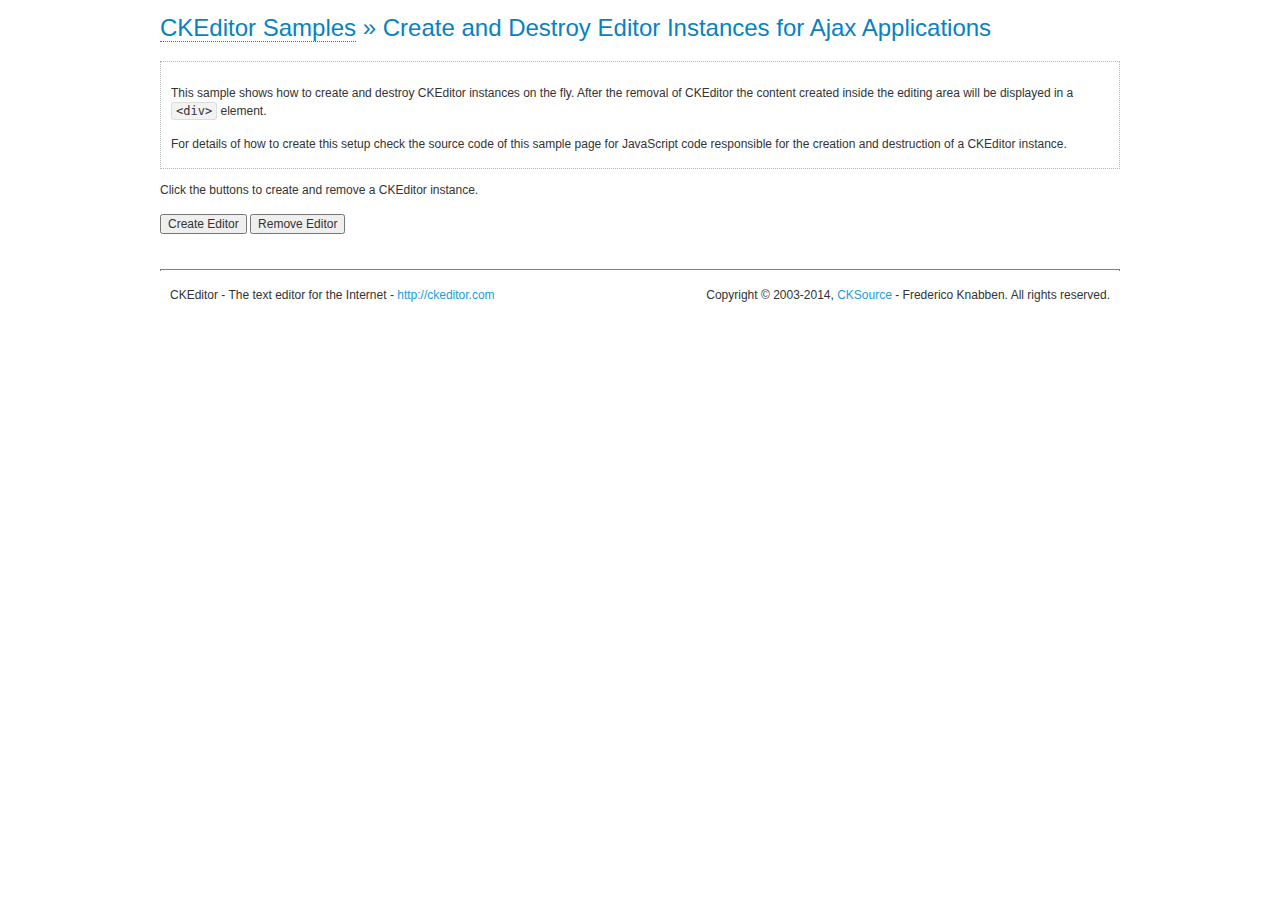
<file: js/ckeditor/samples/ajax.html>
<!DOCTYPE html>
<!--
Copyright (c) 2003-2014, CKSource - Frederico Knabben. All rights reserved.
For licensing, see LICENSE.md or http://ckeditor.com/license
-->
<html>
<head>
	<meta charset="utf-8">
	<title>Ajax &mdash; CKEditor Sample</title>
	<script src="../ckeditor.js"></script>
	<link rel="stylesheet" href="sample.css">
	<script>

		var editor, html = '';

		function createEditor() {
			if ( editor )
				return;

			// Create a new editor inside the <div id="editor">, setting its value to html
			var config = {};
			editor = CKEDITOR.appendTo( 'editor', config, html );
		}

		function removeEditor() {
			if ( !editor )
				return;

			// Retrieve the editor contents. In an Ajax application, this data would be
			// sent to the server or used in any other way.
			document.getElementById( 'editorcontents' ).innerHTML = html = editor.getData();
			document.getElementById( 'contents' ).style.display = '';

			// Destroy the editor.
			editor.destroy();
			editor = null;
		}

	</script>
</head>
<body>
	<h1 class="samples">
		<a href="index.html">CKEditor Samples</a> &raquo; Create and Destroy Editor Instances for Ajax Applications
	</h1>
	<div class="description">
		<p>
			This sample shows how to create and destroy CKEditor instances on the fly. After the removal of CKEditor the content created inside the editing
			area will be displayed in a <code>&lt;div&gt;</code> element.
		</p>
		<p>
			For details of how to create this setup check the source code of this sample page
			for JavaScript code responsible for the creation and destruction of a CKEditor instance.
		</p>
	</div>
	<p>Click the buttons to create and remove a CKEditor instance.</p>
	<p>
		<input onclick="createEditor();" type="button" value="Create Editor">
		<input onclick="removeEditor();" type="button" value="Remove Editor">
	</p>
	<!-- This div will hold the editor. -->
	<div id="editor">
	</div>
	<div id="contents" style="display: none">
		<p>
			Edited Contents:
		</p>
		<!-- This div will be used to display the editor contents. -->
		<div id="editorcontents">
		</div>
	</div>
	<div id="footer">
		<hr>
		<p>
			CKEditor - The text editor for the Internet - <a class="samples" href="http://ckeditor.com/">http://ckeditor.com</a>
		</p>
		<p id="copy">
			Copyright &copy; 2003-2014, <a class="samples" href="http://cksource.com/">CKSource</a> - Frederico
			Knabben. All rights reserved.
		</p>
	</div>
</body>
</html>
</file>
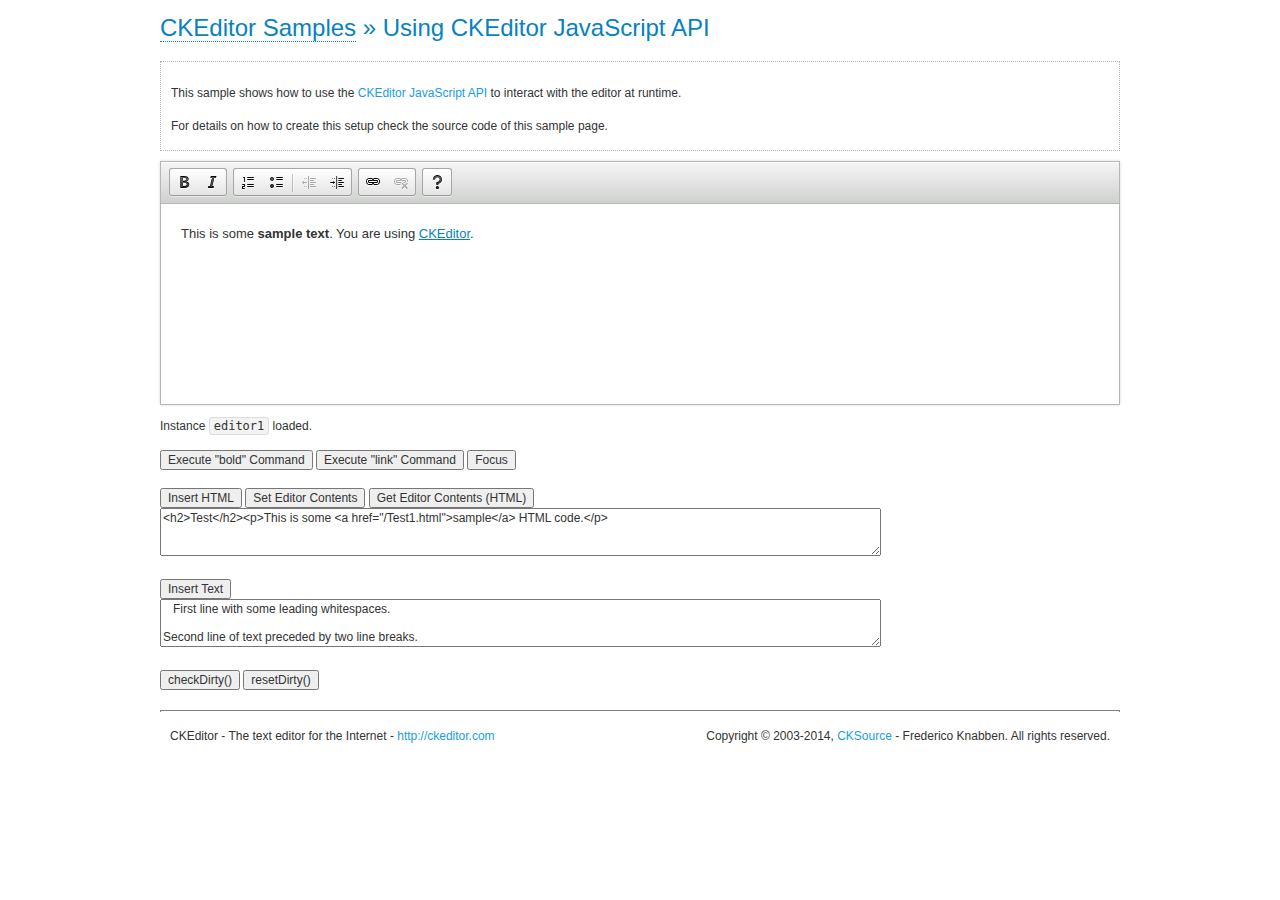
<file: js/ckeditor/samples/api.html>
<!DOCTYPE html>
<!--
Copyright (c) 2003-2014, CKSource - Frederico Knabben. All rights reserved.
For licensing, see LICENSE.md or http://ckeditor.com/license
-->
<html>
<head>
	<meta charset="utf-8">
	<title>API Usage &mdash; CKEditor Sample</title>
	<script src="../ckeditor.js"></script>
	<link href="sample.css" rel="stylesheet">
	<script>

// The instanceReady event is fired, when an instance of CKEditor has finished
// its initialization.
CKEDITOR.on( 'instanceReady', function( ev ) {
	// Show the editor name and description in the browser status bar.
	document.getElementById( 'eMessage' ).innerHTML = 'Instance <code>' + ev.editor.name + '<\/code> loaded.';

	// Show this sample buttons.
	document.getElementById( 'eButtons' ).style.display = 'block';
});

function InsertHTML() {
	// Get the editor instance that we want to interact with.
	var editor = CKEDITOR.instances.editor1;
	var value = document.getElementById( 'htmlArea' ).value;

	// Check the active editing mode.
	if ( editor.mode == 'wysiwyg' )
	{
		// Insert HTML code.
		// http://docs.ckeditor.com/#!/api/CKEDITOR.editor-method-insertHtml
		editor.insertHtml( value );
	}
	else
		alert( 'You must be in WYSIWYG mode!' );
}

function InsertText() {
	// Get the editor instance that we want to interact with.
	var editor = CKEDITOR.instances.editor1;
	var value = document.getElementById( 'txtArea' ).value;

	// Check the active editing mode.
	if ( editor.mode == 'wysiwyg' )
	{
		// Insert as plain text.
		// http://docs.ckeditor.com/#!/api/CKEDITOR.editor-method-insertText
		editor.insertText( value );
	}
	else
		alert( 'You must be in WYSIWYG mode!' );
}

function SetContents() {
	// Get the editor instance that we want to interact with.
	var editor = CKEDITOR.instances.editor1;
	var value = document.getElementById( 'htmlArea' ).value;

	// Set editor contents (replace current contents).
	// http://docs.ckeditor.com/#!/api/CKEDITOR.editor-method-setData
	editor.setData( value );
}

function GetContents() {
	// Get the editor instance that you want to interact with.
	var editor = CKEDITOR.instances.editor1;

	// Get editor contents
	// http://docs.ckeditor.com/#!/api/CKEDITOR.editor-method-getData
	alert( editor.getData() );
}

function ExecuteCommand( commandName ) {
	// Get the editor instance that we want to interact with.
	var editor = CKEDITOR.instances.editor1;

	// Check the active editing mode.
	if ( editor.mode == 'wysiwyg' )
	{
		// Execute the command.
		// http://docs.ckeditor.com/#!/api/CKEDITOR.editor-method-execCommand
		editor.execCommand( commandName );
	}
	else
		alert( 'You must be in WYSIWYG mode!' );
}

function CheckDirty() {
	// Get the editor instance that we want to interact with.
	var editor = CKEDITOR.instances.editor1;
	// Checks whether the current editor contents present changes when compared
	// to the contents loaded into the editor at startup
	// http://docs.ckeditor.com/#!/api/CKEDITOR.editor-method-checkDirty
	alert( editor.checkDirty() );
}

function ResetDirty() {
	// Get the editor instance that we want to interact with.
	var editor = CKEDITOR.instances.editor1;
	// Resets the "dirty state" of the editor (see CheckDirty())
	// http://docs.ckeditor.com/#!/api/CKEDITOR.editor-method-resetDirty
	editor.resetDirty();
	alert( 'The "IsDirty" status has been reset' );
}

function Focus() {
	CKEDITOR.instances.editor1.focus();
}

function onFocus() {
	document.getElementById( 'eMessage' ).innerHTML = '<b>' + this.name + ' is focused </b>';
}

function onBlur() {
	document.getElementById( 'eMessage' ).innerHTML = this.name + ' lost focus';
}

	</script>

</head>
<body>
	<h1 class="samples">
		<a href="index.html">CKEditor Samples</a> &raquo; Using CKEditor JavaScript API
	</h1>
	<div class="description">
	<p>
		This sample shows how to use the
		<a class="samples" href="http://docs.ckeditor.com/#!/api/CKEDITOR.editor">CKEditor JavaScript API</a>
		to interact with the editor at runtime.
	</p>
	<p>
		For details on how to create this setup check the source code of this sample page.
	</p>
	</div>

	<!-- This <div> holds alert messages to be display in the sample page. -->
	<div id="alerts">
		<noscript>
			<p>
				<strong>CKEditor requires JavaScript to run</strong>. In a browser with no JavaScript
				support, like yours, you should still see the contents (HTML data) and you should
				be able to edit it normally, without a rich editor interface.
			</p>
		</noscript>
	</div>
	<form action="../../../samples/sample_posteddata.php" method="post">
		<textarea cols="100" id="editor1" name="editor1" rows="10">&lt;p&gt;This is some &lt;strong&gt;sample text&lt;/strong&gt;. You are using &lt;a href="http://ckeditor.com/"&gt;CKEditor&lt;/a&gt;.&lt;/p&gt;</textarea>

		<script>
			// Replace the <textarea id="editor1"> with an CKEditor instance.
			CKEDITOR.replace( 'editor1', {
				on: {
					focus: onFocus,
					blur: onBlur,

					// Check for availability of corresponding plugins.
					pluginsLoaded: function( evt ) {
						var doc = CKEDITOR.document, ed = evt.editor;
						if ( !ed.getCommand( 'bold' ) )
							doc.getById( 'exec-bold' ).hide();
						if ( !ed.getCommand( 'link' ) )
							doc.getById( 'exec-link' ).hide();
					}
				}
			});
		</script>

		<p id="eMessage">
		</p>

		<div id="eButtons" style="display: none">
			<input id="exec-bold" onclick="ExecuteCommand('bold');" type="button" value="Execute &quot;bold&quot; Command">
			<input id="exec-link" onclick="ExecuteCommand('link');" type="button" value="Execute &quot;link&quot; Command">
			<input onclick="Focus();" type="button" value="Focus">
			<br><br>
			<input onclick="InsertHTML();" type="button" value="Insert HTML">
			<input onclick="SetContents();" type="button" value="Set Editor Contents">
			<input onclick="GetContents();" type="button" value="Get Editor Contents (HTML)">
			<br>
			<textarea cols="100" id="htmlArea" rows="3">&lt;h2&gt;Test&lt;/h2&gt;&lt;p&gt;This is some &lt;a href="/Test1.html"&gt;sample&lt;/a&gt; HTML code.&lt;/p&gt;</textarea>
			<br>
			<br>
			<input onclick="InsertText();" type="button" value="Insert Text">
			<br>
			<textarea cols="100" id="txtArea" rows="3">   First line with some leading whitespaces.

Second line of text preceded by two line breaks.</textarea>
			<br>
			<br>
			<input onclick="CheckDirty();" type="button" value="checkDirty()">
			<input onclick="ResetDirty();" type="button" value="resetDirty()">
		</div>
	</form>
	<div id="footer">
		<hr>
		<p>
			CKEditor - The text editor for the Internet - <a class="samples" href="http://ckeditor.com/">http://ckeditor.com</a>
		</p>
		<p id="copy">
			Copyright &copy; 2003-2014, <a class="samples" href="http://cksource.com/">CKSource</a> - Frederico
			Knabben. All rights reserved.
		</p>
	</div>
</body>
</html>
</file>
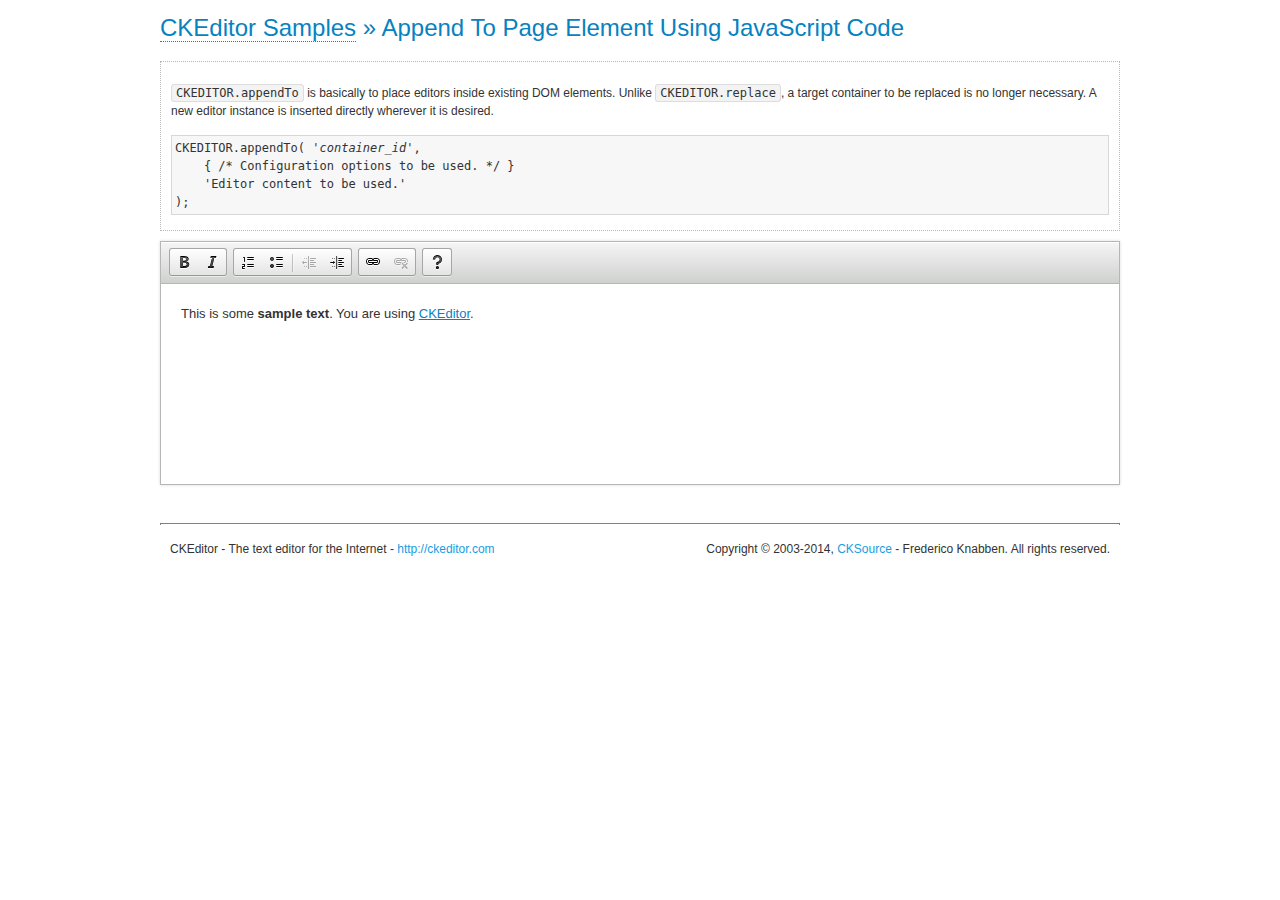
<file: js/ckeditor/samples/appendto.html>
<!DOCTYPE html>
<!--
Copyright (c) 2003-2014, CKSource - Frederico Knabben. All rights reserved.
For licensing, see LICENSE.md or http://ckeditor.com/license
-->
<html>
<head>
	<meta charset="utf-8">
	<title>CKEDITOR.appendTo &mdash; CKEditor Sample</title>
	<script src="../ckeditor.js"></script>
	<link rel="stylesheet" href="sample.css">
</head>
<body>
	<h1 class="samples">
		<a href="index.html">CKEditor Samples</a> &raquo; Append To Page Element Using JavaScript Code
	</h1>
	<div id="section1">
		<div class="description">
			<p>
				<code>CKEDITOR.appendTo</code> is basically to place editors
				inside existing DOM elements. Unlike <code>CKEDITOR.replace</code>,
				a target container to be replaced is no longer necessary. A new editor
				instance is inserted directly wherever it is desired.
			</p>
<pre class="samples">CKEDITOR.appendTo( '<em>container_id</em>',
	{ /* Configuration options to be used. */ }
	'Editor content to be used.'
);</pre>
		</div>
		<script>

			// This call can be placed at any point after the
			// <textarea>, or inside a <head><script> in a
			// window.onload event handler.

			// Replace the <textarea id="editor"> with an CKEditor
			// instance, using default configurations.
			CKEDITOR.appendTo( 'section1',
				null,
				'<p>This is some <strong>sample text</strong>. You are using <a href="http://ckeditor.com/">CKEditor</a>.</p>'
			);

		</script>
	</div>
	<br>
	<div id="footer">
		<hr>
		<p>
			CKEditor - The text editor for the Internet - <a class="samples" href="http://ckeditor.com/">http://ckeditor.com</a>
		</p>
		<p id="copy">
			Copyright &copy; 2003-2014, <a class="samples" href="http://cksource.com/">CKSource</a> - Frederico
			Knabben. All rights reserved.
		</p>
	</div>
</body>
</html>
</file>
<file: trackhtml/css/dashboard.css>
/*
 * Base structure
 */

/* Move down content because we have a fixed navbar that is 50px tall */
body {
  padding-top: 50px;
}


/*
 * Global add-ons
 */

.sub-header {
  padding-bottom: 10px;
  border-bottom: 1px solid #eee;
}

/*
 * Top navigation
 * Hide default border to remove 1px line.
 */
.navbar-fixed-top {
  border: 0;
}

/*
 * Sidebar
 */

/* Hide for mobile, show later */
.sidebar {
  display: none;
}
@media (min-width: 768px) {
  .sidebar {
    position: fixed;
    top: 51px;
    bottom: 0;
    left: 0;
    z-index: 1000;
    display: block;
    padding: 20px;
    overflow-x: hidden;
    overflow-y: auto; /* Scrollable contents if viewport is shorter than content. */
    background-color: #f5f5f5;
    border-right: 1px solid #eee;
  }
}

/* Sidebar navigation */
.nav-sidebar {
  margin-right: -21px; /* 20px padding + 1px border */
  margin-bottom: 20px;
  margin-left: -20px;
}
.nav-sidebar > li > a {
  padding-right: 20px;
  padding-left: 20px;
}
.nav-sidebar > .active > a,
.nav-sidebar > .active > a:hover,
.nav-sidebar > .active > a:focus {
  color: #fff;
  background-color: #428bca;
}


/*
 * Main content
 */

.main {
  padding: 20px;
}
@media (min-width: 768px) {
  .main {
    padding-right: 40px;
    padding-left: 40px;
  }
}
.main .page-header {
  margin-top: 0;
}


/*
 * Placeholder dashboard ideas
 */

.placeholders {
  margin-bottom: 30px;
  text-align: center;
}
.placeholders h4 {
  margin-bottom: 0;
}
.placeholder {
  margin-bottom: 20px;
}
.placeholder img {
  display: inline-block;
  border-radius: 50%;
}
</file>
<file: js/ckeditor/samples/sample.css>
/*
Copyright (c) 2003-2014, CKSource - Frederico Knabben. All rights reserved.
For licensing, see LICENSE.md or http://ckeditor.com/license
*/

html, body, h1, h2, h3, h4, h5, h6, div, span, blockquote, p, address, form, fieldset, img, ul, ol, dl, dt, dd, li, hr, table, td, th, strong, em, sup, sub, dfn, ins, del, q, cite, var, samp, code, kbd, tt, pre
{
	line-height: 1.5;
}

body
{
	padding: 10px 30px;
}

input, textarea, select, option, optgroup, button, td, th
{
	font-size: 100%;
}

pre
{
	-moz-tab-size: 4;
	-o-tab-size: 4;
	-webkit-tab-size: 4;
	tab-size: 4;
}

pre, code, kbd, samp, tt
{
	font-family: monospace,monospace;
	font-size: 1em;
}

body {
	width: 960px;
	margin: 0 auto;
}

code
{
	background: #f3f3f3;
	border: 1px solid #ddd;
	padding: 1px 4px;

	-moz-border-radius: 3px;
	-webkit-border-radius: 3px;
	border-radius: 3px;
}

abbr
{
	border-bottom: 1px dotted #555;
	cursor: pointer;
}

.new, .beta
{
	text-transform: uppercase;
	font-size: 10px;
	font-weight: bold;
	padding: 1px 4px;
	margin: 0 0 0 5px;
	color: #fff;
	float: right;

	-moz-border-radius: 3px;
	-webkit-border-radius: 3px;
	border-radius: 3px;
}

.new
{
	background: #FF7E00;
	border: 1px solid #DA8028;
	text-shadow: 0 1px 0 #C97626;

	-moz-box-shadow: 0 2px 3px 0 #FFA54E inset;
	-webkit-box-shadow: 0 2px 3px 0 #FFA54E inset;
	box-shadow: 0 2px 3px 0 #FFA54E inset;
}

.beta
{
	background: #18C0DF;
	border: 1px solid #19AAD8;
	text-shadow: 0 1px 0 #048CAD;
	font-style: italic;

	-moz-box-shadow: 0 2px 3px 0 #50D4FD inset;
	-webkit-box-shadow: 0 2px 3px 0 #50D4FD inset;
	box-shadow: 0 2px 3px 0 #50D4FD inset;
}

h1.samples
{
	color: #0782C1;
	font-size: 200%;
	font-weight: normal;
	margin: 0;
	padding: 0;
}

h1.samples a
{
	color: #0782C1;
	text-decoration: none;
	border-bottom: 1px dotted #0782C1;
}

.samples a:hover
{
	border-bottom: 1px dotted #0782C1;
}

h2.samples
{
	color: #000000;
	font-size: 130%;
	margin: 15px 0 0 0;
	padding: 0;
}

p, blockquote, address, form, pre, dl, h1.samples, h2.samples
{
	margin-bottom: 15px;
}

ul.samples
{
	margin-bottom: 15px;
}

.clear
{
	clear: both;
}

fieldset
{
	margin: 0;
	padding: 10px;
}

body, input, textarea
{
	color: #333333;
	font-family: Arial, Helvetica, sans-serif;
}

body
{
	font-size: 75%;
}

a.samples
{
	color: #189DE1;
	text-decoration: none;
}

form
{
	margin: 0;
	padding: 0;
}

pre.samples
{
	background-color: #F7F7F7;
	border: 1px solid #D7D7D7;
	overflow: auto;
	padding: 0.25em;
	white-space: pre-wrap; /* CSS 2.1 */
	word-wrap: break-word; /* IE7 */
}

#footer
{
	clear: both;
	padding-top: 10px;
}

#footer hr
{
	margin: 10px 0 15px 0;
	height: 1px;
	border: solid 1px gray;
	border-bottom: none;
}

#footer p
{
	margin: 0 10px 10px 10px;
	float: left;
}

#footer #copy
{
	float: right;
}

#outputSample
{
	width: 100%;
	table-layout: fixed;
}

#outputSample thead th
{
	color: #dddddd;
	background-color: #999999;
	padding: 4px;
	white-space: nowrap;
}

#outputSample tbody th
{
	vertical-align: top;
	text-align: left;
}

#outputSample pre
{
	margin: 0;
	padding: 0;
}

.description
{
	border: 1px dotted #B7B7B7;
	margin-bottom: 10px;
	padding: 10px 10px 0;
	overflow: hidden;
}

label
{
	display: block;
	margin-bottom: 6px;
}

/**
 *	CKEditor editables are automatically set with the "cke_editable" class
 *	plus cke_editable_(inline|themed) depending on the editor type.
 */

/* Style a bit the inline editables. */
.cke_editable.cke_editable_inline
{
	cursor: pointer;
}

/* Once an editable element gets focused, the "cke_focus" class is
   added to it, so we can style it differently. */
.cke_editable.cke_editable_inline.cke_focus
{
	box-shadow: inset 0px 0px 20px 3px #ddd, inset 0 0 1px #000;
	outline: none;
	background: #eee;
	cursor: text;
}

/* Avoid pre-formatted overflows inline editable. */
.cke_editable_inline pre
{
	white-space: pre-wrap;
	word-wrap: break-word;
}

/**
 *	Samples index styles.
 */

.twoColumns,
.twoColumnsLeft,
.twoColumnsRight
{
	overflow: hidden;
}

.twoColumnsLeft,
.twoColumnsRight
{
	width: 45%;
}

.twoColumnsLeft
{
	float: left;
}

.twoColumnsRight
{
	float: right;
}

dl.samples
{
	padding: 0 0 0 40px;
}
dl.samples > dt
{
	display: list-item;
	list-style-type: disc;
	list-style-position: outside;
	margin: 0 0 3px;
}
dl.samples > dd
{
	margin: 0 0 3px;
}
.warning
{
	color: #ff0000;
	background-color: #FFCCBA;
	border: 2px dotted #ff0000;
	padding: 15px 10px;
	margin: 10px 0;
}

/* Used on inline samples */

blockquote
{
	font-style: italic;
	font-family: Georgia, Times, "Times New Roman", serif;
	padding: 2px 0;
	border-style: solid;
	border-color: #ccc;
	border-width: 0;
}

.cke_contents_ltr blockquote
{
	padding-left: 20px;
	padding-right: 8px;
	border-left-width: 5px;
}

.cke_contents_rtl blockquote
{
	padding-left: 8px;
	padding-right: 20px;
	border-right-width: 5px;
}

img.right {
	border: 1px solid #ccc;
	float: right;
	margin-left: 15px;
	padding: 5px;
}

img.left {
	border: 1px solid #ccc;
	float: left;
	margin-right: 15px;
	padding: 5px;
}

.marker
{
	background-color: Yellow;
}
</file>
<file: css/custom.css>
body {
  padding-top: 60px;
  background:#f4f4f4;
  font-size:15px;
}

a{
	color:#5c5b69;
}

ul{
	padding:0;
	margin:0;
	list-style:none;
}

hr{
	margin:10px 0 15px 0;
}

h3{
	margin-bottom:5px;
}

/* Navbar Customization */
.navbar{
	height:40px !important;
	background:#5c5b69;
	border:0;
	margin-bottom:30px;
}

.navbar-inverse .navbar-nav > li > a, .navbar-inverse .navbar-brand{
	color:#fff !important;
}

.navbar a:hover,.navbar li.active a{
	background:none !important;
}

.navbar-brand{
	padding:10px 0 0 0;
	color:#fff;
}

.navbar-nav > li > a{
	padding:10px 10px 0 10px;
}

.block{
	background:#fff;
	border-radius:5px;
	padding: 15px 20px;
	margin-bottom:20px;
}

.main-col{
	overflow:auto;
}

.main-col h1{
	font-size:22px;
	margin:5px 0 0 0;
	padding:0;
}

.main-col h4{
	font-size:16px;
	margin:5px 0 0 0;
	padding:0;
	color:#aaa;
}

.sidebar .block h3{
	margin:0 0 10px 0;
	padding-bottom:10px;
	border-bottom:#eee solid 1px;
}


.topic{
	border-bottom:#eee solid 1px;
	margin-bottom:10px;
	padding:10px;
}

.topic-content{
	width:100%;
}

img.avatar{
	width:100%;
}

a.list-group-item.active, a.list-group-item.active:hover, a.list-group-item.active:focus{
	background:#5c5b69;
	border-radius:0;
}

.list-group-item{
	border:0
}

#main-topic{
	background:#f4f4f4;
	padding:10px;
}

.user-info{
	border:#ddd solid 1px;
	padding:5px;
	overflow:hidden;
	font-size:13px;
}

.user-info img{
	display:block;
	margin-bottom:5px;
}

.user-info ul{
	list-style:none;
	margin:10px 0 0 5px;
}

.user-info li{
	line-height:1.6em;
}

.btn-primary{
	background:#5c5b69;
}
</file>
